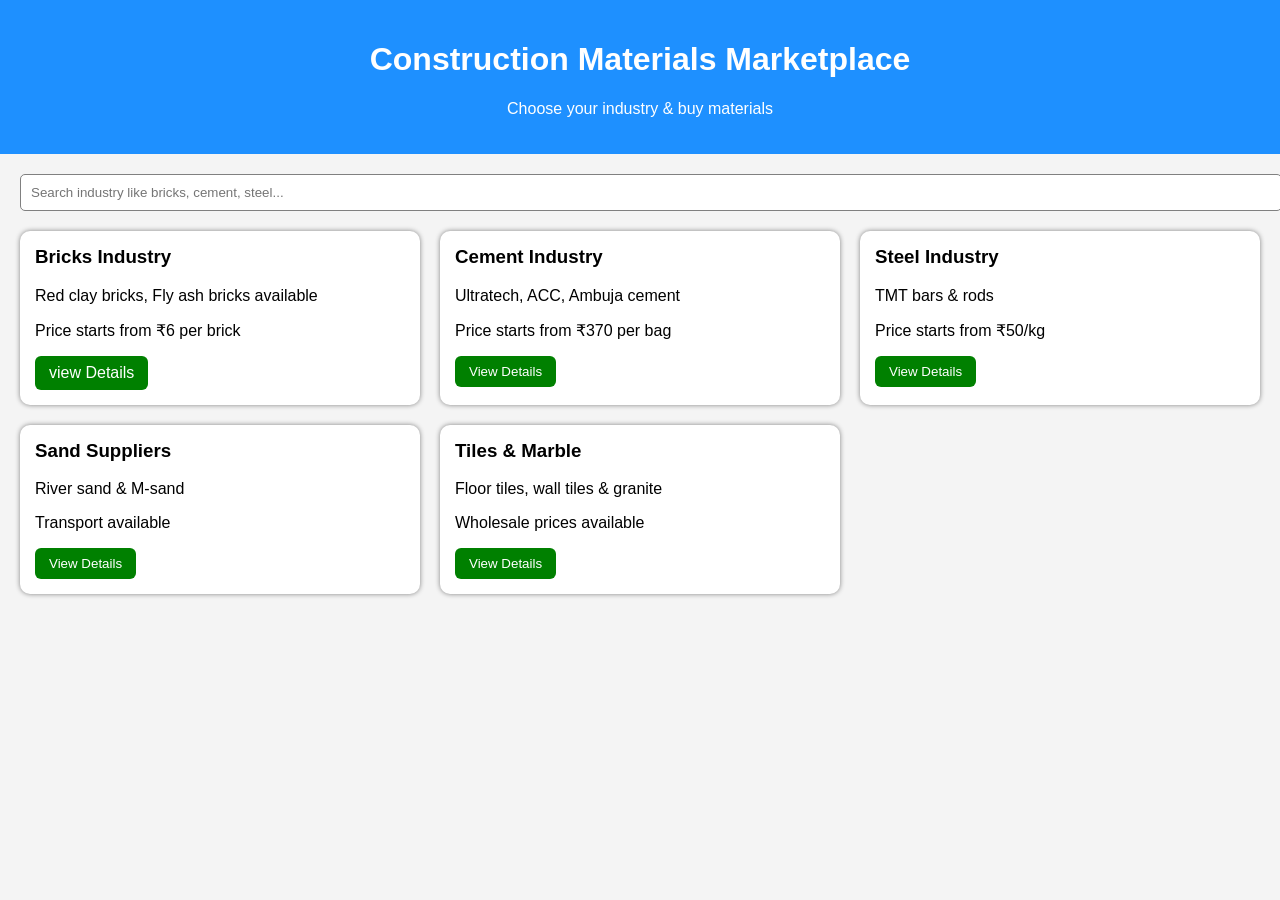
<file: index.html>
<!DOCTYPE html>
<html>

<head>
  <title>Construction Materials Marketplace</title>
  <link rel="stylesheet" href="index.css">
  <div class="logo"></div>

</head>

<body>

<header>
  <h1>Construction Materials Marketplace</h1> 
  <p>Choose your industry & buy materials</p>
  <!-- <div class="logo"></div> -->
 </header> 

<div class="container">

  <div class="search-box">
    <input type="text" id="search" placeholder="Search industry like bricks, cement, steel..." onkeyup="searchIndustry()">
  </div>

  <div class="grid" id="industryList">

    <div class="card">
      <h3>Bricks Industry</h3>
      <p>Red clay bricks, Fly ash bricks available</p>
      <!-- <ol>
        <li>Ram Bricks</li>
        <li>Sita Company</li> -->
        <!-- <li>Laxman Bricks Industry</li> -->
      <!-- </ol> -->
      <p>Price starts from ₹6 per brick</p>
    <!-- <button class="button"> -->
  <!-- <a href="bricks.html" style="color:white; text-decoration:none;">
    View Details
  </a> -->
  <!-- <a href="./bricks.html">
  <button class="button">View Details</button>
</a> -->
<a href="bricks.html" class="button">view Details</a>
<!-- <p>The bricks industry plays a major role in the construction sector. Bricks are widely used for building houses, schools, hospitals, commercial buildings, and compound walls. Because of their strength, durability, and low cost, bricks are one of the oldest and most commonly used construction materials.</p> -->
<!-- </button> -->

    </div>
<script>

function showBricks(){
  alert(
    "Bricks Industries List:\n\n" +
    "1. Ram Bricks\n" +
    "2. Sita Company\n" +
    "3. Laxman Bricks Industry\n" +
    "4. Sri Lakshmi Bricks\n" +
    "5. Golden Fly Ash Bricks"
  );
}

</script>


    <div class="card">
      <h3>Cement Industry</h3>
      <p>Ultratech, ACC, Ambuja cement</p>
      <p>Price starts from ₹370 per bag</p>
      <button class="button" onclick="show('Cement Industry')">View Details</button>

    </div>

    <script>

     function showBricks(){ alert(
    "Bricks Industries List:\n\n" +
    "1. Ram Cement\n" +
    "2. Sita Iron\n" +
    "3. Laxman sand\n" +
    "4. Sri Lakshmi Bricks\n" +
    "5. Golden Fly Ash Bricks"
       );
     }
    </script>
    <div class="card">
      <h3>Steel Industry</h3>
      <p>TMT bars & rods</p>
      <p>Price starts from ₹50/kg</p>
      <button class="button" onclick="show('Steel Industry')">View Details</button>
    </div>

    <div class="card">
      <h3>Sand Suppliers</h3>
      <p>River sand & M-sand</p>
      <p>Transport available</p>
      <button class="button" onclick="show('Sand Suppliers')">View Details</button>
    </div>

    <div class="card">
      <h3>Tiles & Marble</h3>
      <p>Floor tiles, wall tiles & granite</p>
      <p>Wholesale prices available</p>
      <button class="button" onclick="show('Tiles & Marble')">View Details</button>
    </div>

  </div>
</div>

<script src="index.js"></script>

</body>
</html>
</file>
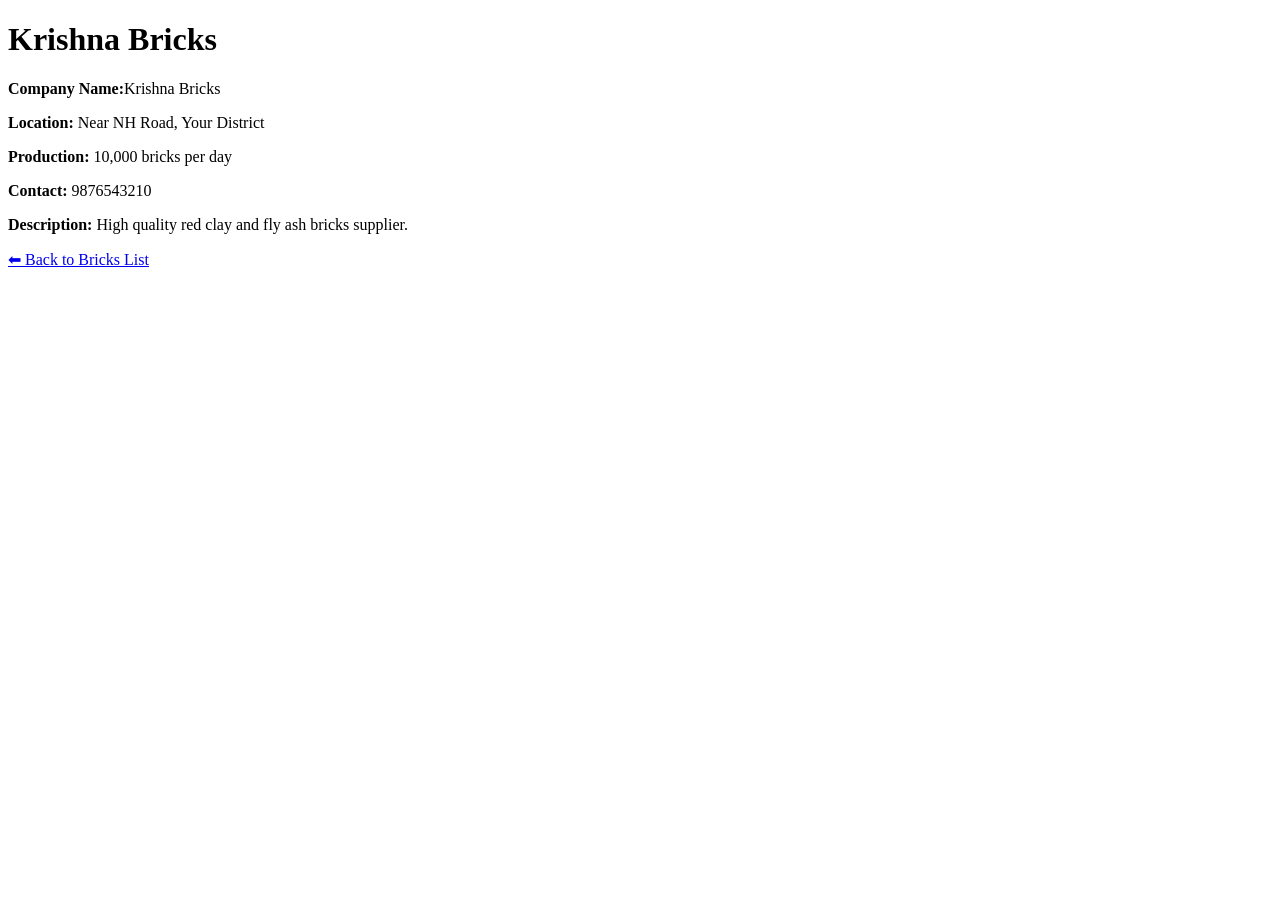
<file: Krishna_Bricks.html>
<!DOCTYPE html>
<html>
<head>
  <title>Krishna Bricks</title>
</head>

<body>

<h1>Krishna Bricks</h1>

<!-- <img src="brick1.jpg" width="300"> -->

<p><b>Company Name:</b>Krishna Bricks</p>
<p><b>Location:</b> Near NH Road, Your District</p>
<p><b>Production:</b> 10,000 bricks per day</p>
<p><b>Contact:</b> 9876543210</p>
<!-- <img src="brick1.jpg" width="300"> -->

<p><b>Description:</b> High quality red clay and fly ash bricks supplier.</p>

<a href="bricks.html">⬅ Back to Bricks List</a>

</body>
</html>
</file>
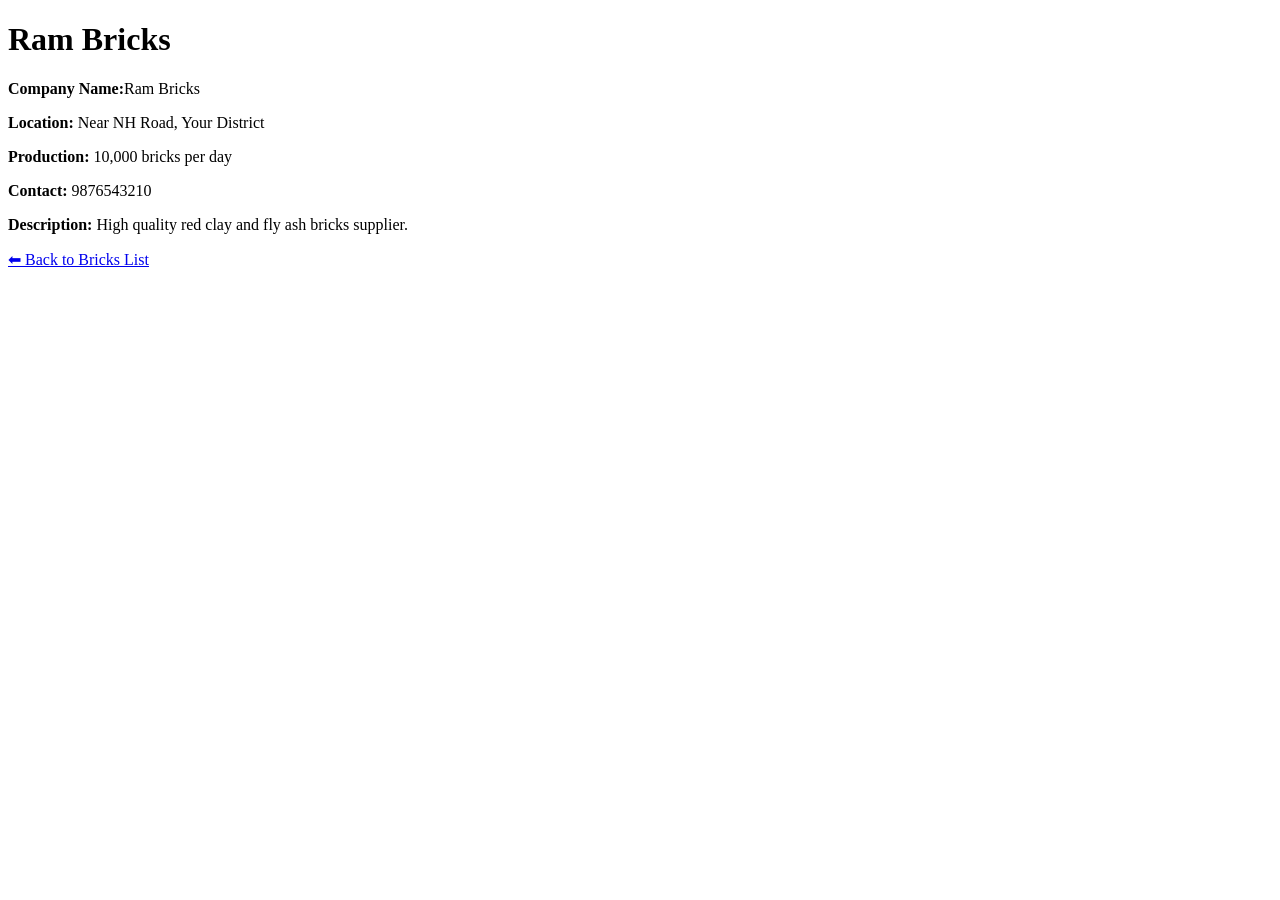
<file: Ram_Bricks.html>
<!DOCTYPE html>
<html>
<head>
  <title>Ram Bricks</title>
</head>

<body>

<h1>Ram Bricks</h1>

<!-- <img src="brick1.jpg" width="300"> -->

<p><b>Company Name:</b>Ram Bricks</p>
<p><b>Location:</b> Near NH Road, Your District</p>
<p><b>Production:</b> 10,000 bricks per day</p>
<p><b>Contact:</b> 9876543210</p>
<!-- <img src="brick1.jpg" width="300"> -->

<p><b>Description:</b> High quality red clay and fly ash bricks supplier.</p>

<a href="bricks.html">⬅ Back to Bricks List</a>

</body>
</html>
</file>
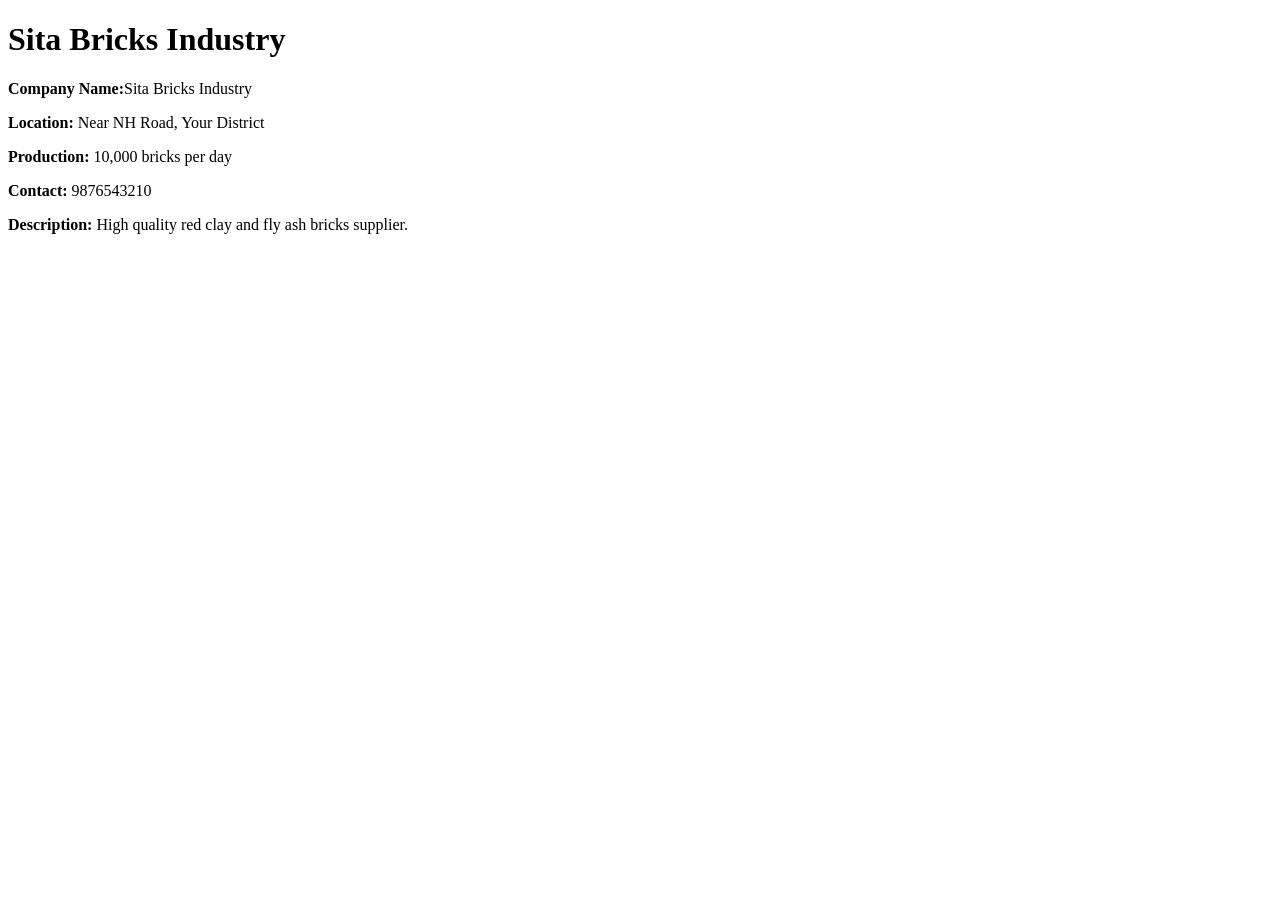
<file: Sita_Bricks.html>
<!DOCTYPE html>
<html>
<head>
  <title>Sita Bricks Industry</title>
</head>

<body>

<h1>Sita Bricks Industry</h1>

<!-- <img src="brick2.jpg" width="300"> -->

<p><b>Company Name:</b>Sita Bricks Industry </p>
<p><b>Location:</b> Near NH Road, Your District</p>
<p><b>Production:</b> 10,000 bricks per day</p>
<p><b>Contact:</b> 9876543210</p>

<p><b>Description:</b> High quality red clay and fly ash bricks supplier.</p>

<a href="bricks.html"></a>

</body>
</html>
</file>
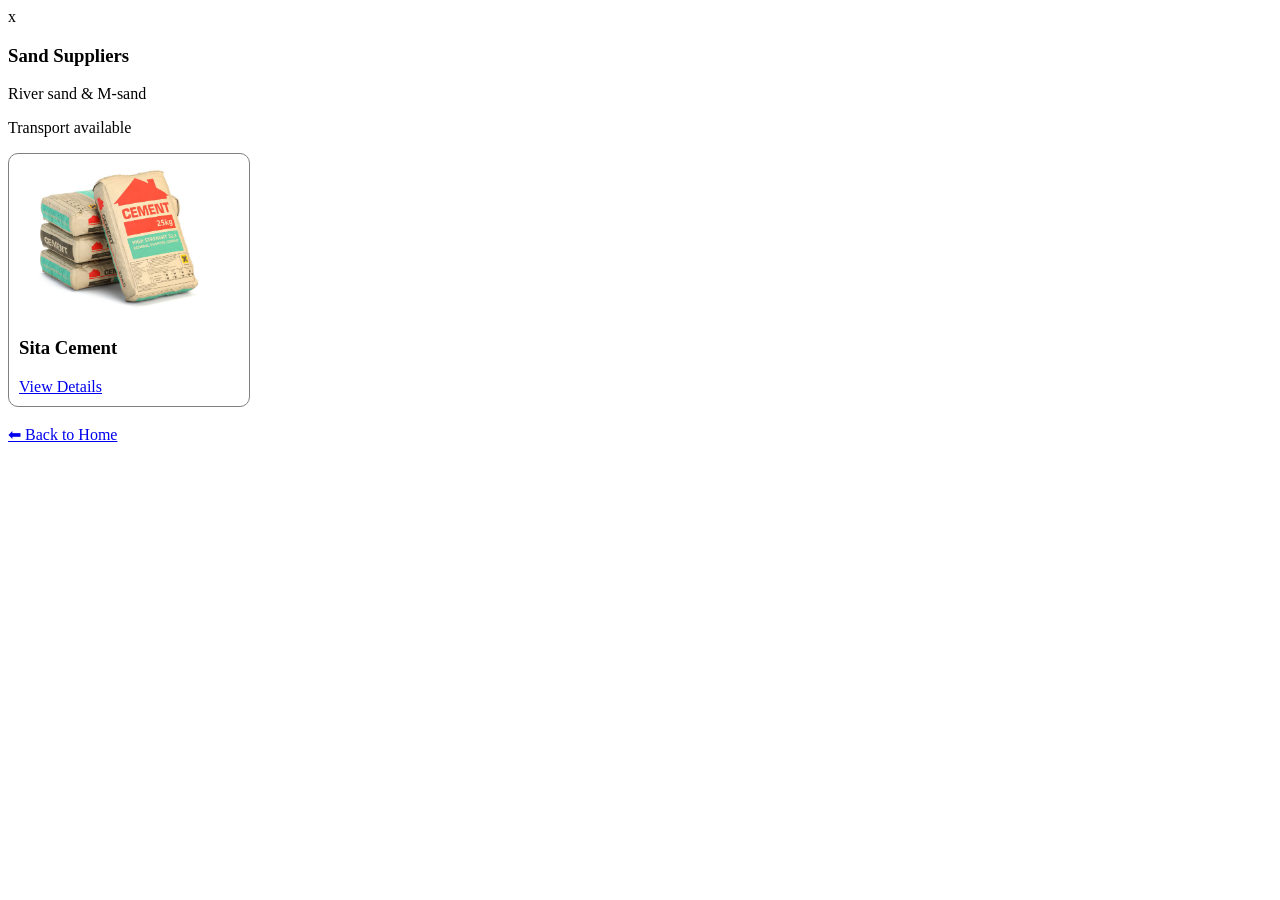
<file: Steel Industry.html>
<!DOCTYPE html>
<html>x
<head>
  <title>Sand Suppliers</title>
</head>

<body>
<h3>Sand Suppliers</h3>
      <p>River sand & M-sand</p>
      <p>Transport available</p>

<div style="display:flex; gap:20px; flex-wrap:wrap;">

  <!-- 1 -->
  <!-- <div style="border:1px solid gray; padding:10px; width:220px; border-radius:10px;">
    <img src="c1.jpg" width="200">
    <h3>Ram Sand</h3>
    <a href="Ram_Bricks.html">View Details</a> -->
    <!-- <p>The bricks industry plays a major role in the construction sector. Bricks are widely used for building houses, schools, hospitals, commercial buildings, and compound walls. Because of their strength, durability, and low cost, bricks are one of the oldest and most commonly used construction materials.</p> -->

  <!-- </div> -->

  <!-- 2 -->
  <div style="border:1px solid gray; padding:10px; width:220px; border-radius:10px;">
    <img src="c2.jpg" width="200">
    <h3>Sita Cement</h3>
    <a href="Sita_Cement.html">View Details</a>
  </div>

  <!-- 3 -->
  <!-- <div style="border:1px solid gray; padding:10px; width:220px; border-radius:10px;">
    <img src="c.jpg" width="200">
    <h3>Krishna Iron</h3>
    <a href="Krishna_Iron.html">View Details</a>
  </div> -->

</div>

<br>
<a href="index.html">⬅ Back to Home</a>

<!-- <a href="index.html">⬅ Back to Home</a> -->

</body>
</html>
</file>
<file: index.css>
body{
  font-family: Arial;
  background:#f4f4f4;
  margin:0;
}

header{
  background:#1e90ff;
  color:white;
  padding:20px;
  text-align:center;
}
/* header{
  text-align: center;
  color: white;
  padding: 10px 2px;

  background-image: url("logo.jpg");
  background-size: cover;     
  background-repeat: no-repeat;
} */
 /* header{
  background: linear-gradient(rgba(209, 199, 199, 0.5),rgba(0,0,0,0.5)),
              url("logo.jpg");
  background-size: cover;
  background-position: center;
  color: white;
  text-align: center;
  padding: 10px 2px;
} */


.container{
  padding:20px;
}

.search-box input{
  width:100%;
  padding:10px;
  border-radius:5px;
  border:1px solid gray;
}

.grid{
  display:grid;
  grid-template-columns:repeat(3,1fr);
  gap:20px;
  margin-top:20px;
}

.card{
  background:white;
  padding:15px;
  border-radius:10px;
  box-shadow:0 0 5px gray;
}

.card h3{
  margin-top:0;
}

.button{
  background:green;
  color:white;
  padding:8px 12px;
  border:none;
  border-radius:5px;
  cursor:pointer;
}
.button{
  background: green;
  color: white;
  padding: 8px 14px;
  border-radius: 6px;
  text-decoration: none;
  display: inline-block;
}
</file>
